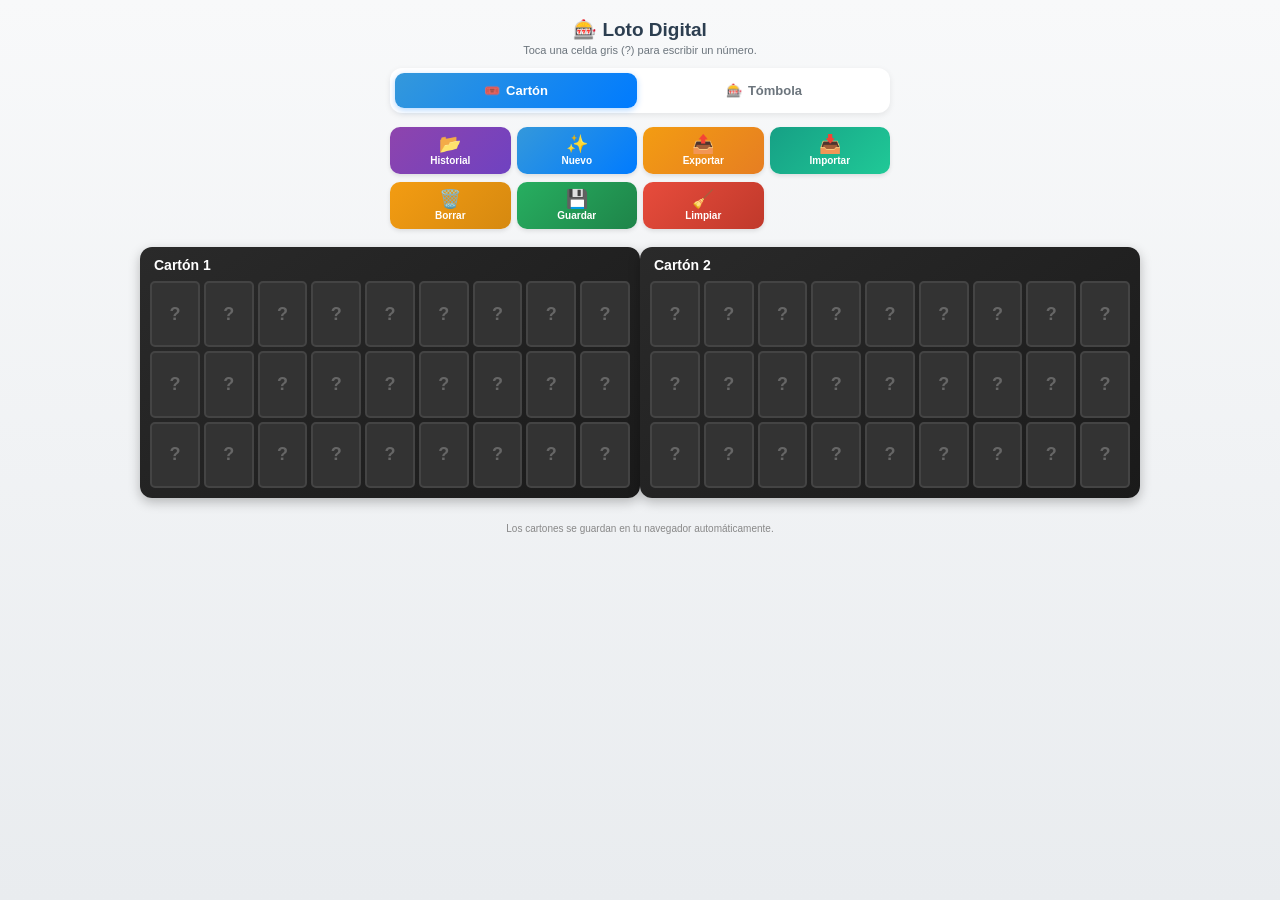
<file: carddigital .html>
<!DOCTYPE html>
<html lang="es">
<head>
    <meta charset="UTF-8">
    <meta name="viewport" content="width=device-width, initial-scale=1.0, maximum-scale=1.0, user-scalable=no">
    <title>Loto Digital - Cartón y Tómbola</title>
<style>
    * { box-sizing: border-box; -webkit-tap-highlight-color: transparent; }
    body {
        font-family: -apple-system, BlinkMacSystemFont, 'Segoe UI', Roboto, Arial, sans-serif;
        background: linear-gradient(180deg, #f8f9fa 0%, #e9ecef 100%);
        text-align: center;
        padding: 10px;
        margin: 0;
        min-height: 100vh;
    }
    h1 { color: #2c3e50; font-size: 19px; margin: 8px 0 3px 0; font-weight: 700; }
    .subtitle { color: #6c757d; font-size: 11px; margin-bottom: 12px; }

    /* ========== PESTAÑAS ========== */
    .tabs-nav {
        display: flex;
        gap: 6px;
        max-width: 500px;
        margin: 0 auto 14px auto;
        background: white;
        padding: 5px;
        border-radius: 12px;
        box-shadow: 0 2px 6px rgba(0,0,0,0.08);
    }
    .tab-btn {
        flex: 1;
        border: none;
        background: transparent;
        padding: 10px 6px;
        border-radius: 9px;
        font-weight: 700;
        font-size: 13px;
        color: #6c757d;
        cursor: pointer;
        transition: all 0.15s;
        display: flex;
        align-items: center;
        justify-content: center;
        gap: 6px;
    }
    .tab-btn.activo {
        background: linear-gradient(135deg, #3498db, #007bff);
        color: white;
        box-shadow: 0 2px 6px rgba(0,123,255,0.3);
    }
    .vista.oculto { display: none; }
    .seccion-titulo {
        font-size: 12px;
        color: #495057;
        font-weight: 700;
        text-align: left;
        max-width: 500px;
        margin: 4px auto 6px auto;
        padding-left: 2px;
    }

    /* ========== BARRA DE ACCIONES PRINCIPAL ========== */
    .barra-acciones {
        display: grid;
        grid-template-columns: repeat(4, 1fr);
        gap: 6px;
        max-width: 500px;
        margin: 0 auto 8px auto;
    }

    .btn-accion {
        display: flex;
        flex-direction: column;
        align-items: center;
        justify-content: center;
        gap: 2px;
        padding: 8px 4px;
        border: none;
        border-radius: 10px;
        font-size: 10px;
        font-weight: 600;
        cursor: pointer;
        transition: all 0.15s;
        color: white;
        box-shadow: 0 2px 4px rgba(0,0,0,0.1);
        line-height: 1.1;
    }
    .btn-accion .icono { font-size: 18px; line-height: 1; }
    .btn-accion:active { transform: scale(0.94); box-shadow: 0 1px 2px rgba(0,0,0,0.1); }

    .btn-historial { background: linear-gradient(135deg, #8e44ad, #6f42c1); }
    .btn-nuevo { background: linear-gradient(135deg, #3498db, #007bff); }
    .btn-exportar { background: linear-gradient(135deg, #f39c12, #e67e22); }
    .btn-importar { background: linear-gradient(135deg, #16a085, #20c997); }

    /* ========== BARRA DE EDICIÓN ========== */
    .barra-edicion {
        display: grid;
        grid-template-columns: repeat(4, 1fr);
        gap: 6px;
        max-width: 500px;
        margin: 0 auto 10px auto;
    }

    .btn-edicion {
        display: flex;
        flex-direction: column;
        align-items: center;
        justify-content: center;
        gap: 2px;
        padding: 8px 4px;
        border: none;
        border-radius: 10px;
        font-size: 10px;
        font-weight: 600;
        cursor: pointer;
        transition: all 0.15s;
        color: white;
        box-shadow: 0 2px 4px rgba(0,0,0,0.1);
        line-height: 1.1;
    }
    .btn-edicion .icono { font-size: 18px; line-height: 1; }
    .btn-edicion:active { transform: scale(0.94); }
    .btn-edicion:disabled { opacity: 0.4; cursor: not-allowed; }

    .btn-borrar { background: linear-gradient(135deg, #f39c12, #d68910); }
    .btn-borrar.activo { background: linear-gradient(135deg, #e74c3c, #c0392b); animation: pulso 1s infinite; }
    .btn-guardar { background: linear-gradient(135deg, #27ae60, #1e8449); }
    .btn-editar { background: linear-gradient(135deg, #17a2b8, #138496); }
    .btn-limpiar { background: linear-gradient(135deg, #e74c3c, #c0392b); }

    @keyframes pulso {
        0%, 100% { box-shadow: 0 2px 4px rgba(0,0,0,0.1); }
        50% { box-shadow: 0 0 0 6px rgba(231, 76, 60, 0.3); }
    }

    /* Info guardado */
    .info-guardado {
        background-color: #d4edda;
        color: #155724;
        padding: 8px 12px;
        border-radius: 8px;
        margin: 10px auto;
        max-width: 500px;
        font-size: 12px;
        font-weight: 600;
        display: none;
        border-left: 4px solid #28a745;
        text-align: left;
    }

    /* ========== CARTONES ========== */
    .carton {
        background: linear-gradient(145deg, #2a2a2a, #1a1a1a);
        padding: 10px;
        border-radius: 12px;
        display: inline-block;
        margin: 8px auto;
        box-shadow: 0 4px 12px rgba(0,0,0,0.25);
        width: 100%;
        max-width: 500px;
        position: relative;
    }
    .carton.bloqueado { border: 2px solid #28a745; }
    .carton-title {
        color: white;
        margin-bottom: 8px;
        font-weight: 700;
        font-size: 14px;
        display: flex;
        justify-content: space-between;
        align-items: center;
        padding: 0 4px;
    }
    .badge-bloqueado {
        background: linear-gradient(135deg, #27ae60, #1e8449);
        color: white;
        padding: 3px 8px;
        border-radius: 10px;
        font-size: 9px;
        font-weight: 700;
        letter-spacing: 0.5px;
    }

    .grid { display: grid; grid-template-columns: repeat(9, 1fr); gap: 4px; justify-content: center; }
    .celda {
        aspect-ratio: 3 / 4;
        background-color: #fcfcfc;
        border-radius: 5px;
        display: flex;
        align-items: center;
        justify-content: center;
        font-weight: 700;
        font-size: 15px;
        cursor: pointer;
        user-select: none;
        border: 2px solid #ccc;
        transition: all 0.15s;
        padding: 0;
        min-width: 0;
    }
    .celda.vacia { background-color: #333; border: 2px solid #444; color: #666; font-size: 18px; }
    .celda.vacia.bloqueada { cursor: not-allowed; opacity: 0.6; }
    .celda.marcada { background: linear-gradient(135deg, #27ae60, #1e8449); color: white; border-color: #145a32; }
    .celda.editando { background-color: #ffc107; border-color: #ff9800; }
    .celda.eliminando { background-color: #dc3545; color: white; border-color: #a71d2a; }
    .celda.con-numero.bloqueada { cursor: pointer; }

    .info { font-size: 10px; color: #888; margin-top: 12px; padding: 5px; }

    /* ========== TECLADO ========== */
    .overlay { display: none; position: fixed; top: 0; left: 0; width: 100%; height: 100%; background-color: rgba(0,0,0,0.75); z-index: 1000; justify-content: center; align-items: center; }
    .overlay.activo { display: flex; }
    .teclado { background-color: white; border-radius: 15px; padding: 15px; width: 90%; max-width: 320px; box-shadow: 0 10px 30px rgba(0,0,0,0.5); }
    .teclado h3 { margin: 0 0 10px 0; color: #333; font-size: 16px; }
    .teclado .display { background-color: #f0f0f0; border-radius: 8px; padding: 15px; font-size: 32px; font-weight: bold; color: #333; margin-bottom: 10px; min-height: 60px; display: flex; align-items: center; justify-content: center; border: 2px solid #ddd; }
    .teclado .botones-num { display: grid; grid-template-columns: repeat(3, 1fr); gap: 6px; }
    .teclado button { padding: 15px; font-size: 20px; font-weight: bold; border: none; border-radius: 8px; background-color: #e9ecef; cursor: pointer; }
    .teclado button:active { background-color: #ced4da; }
    .teclado .acciones { display: grid; grid-template-columns: 1fr 1fr; gap: 6px; margin-top: 8px; }
    .teclado .btn-cancelar { background-color: #dc3545; color: white; }
    .teclado .btn-aceptar { background-color: #28a745; color: white; }

    /* ========== HISTORIAL ========== */
    .modal-historial { display: none; position: fixed; top: 0; left: 0; width: 100%; height: 100%; background-color: rgba(0,0,0,0.8); z-index: 1000; justify-content: center; align-items: center; }
    .modal-historial.activo { display: flex; }
    .historial-contenido { background-color: white; border-radius: 15px; padding: 18px; width: 95%; max-width: 420px; max-height: 85vh; overflow-y: auto; }
    .historial-contenido h3 { margin-top: 0; color: #333; font-size: 17px; }
    .item-historial { background-color: #f8f9fa; border: 1px solid #dee2e6; border-radius: 10px; padding: 10px; margin-bottom: 10px; display: flex; flex-direction: column; gap: 8px; }
    .item-historial-header { display: flex; justify-content: space-between; align-items: flex-start; gap: 8px; }
    .item-historial-info { text-align: left; flex: 1; }
    .item-historial-nombre { font-weight: 700; color: #333; font-size: 13px; }
    .item-historial-fecha { font-size: 10px; color: #888; }

    .miniatura { display: flex; flex-direction: column; gap: 4px; }
    .mini-carton { display: grid; grid-template-columns: repeat(9, 1fr); gap: 2px; background-color: #222; padding: 4px; border-radius: 5px; }
    .mini-celda { aspect-ratio: 1 / 1; background-color: #fcfcfc; border-radius: 2px; display: flex; align-items: center; justify-content: center; font-size: 7px; font-weight: 700; color: #333; }
    .mini-celda.vacia { background-color: #444; }

    .item-historial-acciones { display: flex; gap: 5px; }
    .btn-mini { padding: 8px 12px; border: none; border-radius: 6px; font-size: 11px; cursor: pointer; font-weight: 700; flex: 1; }
    .btn-mini-cargar { background-color: #17a2b8; color: white; }
    .btn-mini-jugar { background-color: #28a745; color: white; }
    .btn-mini-eliminar { background-color: #dc3545; color: white; flex: 0; padding: 8px 12px; }
    .vacio { color: #888; font-size: 14px; padding: 20px; }

/* ========== TOAST ========== */
.toast-container {
    position: fixed;
    top: 20px;
    left: 50%;
    transform: translateX(-50%);
    z-index: 2000;
    display: flex;
    flex-direction: column;
    gap: 8px;
    pointer-events: none;
    width: 90%;
    max-width: 400px;
}

.toast {
    background: linear-gradient(135deg, #27ae60, #1e8449);
    color: white;
    padding: 14px 18px;
    border-radius: 12px;
    font-weight: 700;
    font-size: 14px;
    box-shadow: 0 6px 20px rgba(0,0,0,0.3);
    animation: toastEntrar 0.4s ease-out, toastSalir 0.4s ease-in 2.6s forwards;
    display: flex;
    align-items: center;
    gap: 10px;
    text-align: left;
}

.toast.loto {
    background: linear-gradient(135deg, #f39c12, #d68910);
    font-size: 16px;
    padding: 16px 20px;
    box-shadow: 0 6px 25px rgba(243, 156, 18, 0.5);
}

.toast .toast-icono {
    font-size: 24px;
    line-height: 1;
}

.toast .toast-texto {
    flex: 1;
    line-height: 1.3;
}

@keyframes toastEntrar {
    from { opacity: 0; transform: translateY(-30px) scale(0.9); }
    to { opacity: 1; transform: translateY(0) scale(1); }
}

@keyframes toastSalir {
    from { opacity: 1; transform: translateY(0); }
    to { opacity: 0; transform: translateY(-30px); }
}

    /* ========== TÓMBOLA ========== */
    .tombola-panel { max-width: 500px; margin: 0 auto; }

    .bola-zona {
        display: flex;
        flex-direction: column;
        align-items: center;
        gap: 8px;
        margin: 4px auto 16px auto;
    }
    .fila-voz { width: 100%; max-width: 500px; display: flex; justify-content: flex-end; }
    .btn-voz {
        border: none;
        background: white;
        border-radius: 50%;
        width: 34px;
        height: 34px;
        font-size: 16px;
        cursor: pointer;
        box-shadow: 0 2px 5px rgba(0,0,0,0.15);
    }
    .btn-voz:active { transform: scale(0.92); }

    .bola {
        width: 112px;
        height: 112px;
        border-radius: 50%;
        background: radial-gradient(circle at 35% 30%, #ffe082, #f39c12 60%, #d68910);
        display: flex;
        align-items: center;
        justify-content: center;
        font-size: 42px;
        font-weight: 800;
        color: #7a3e00;
        box-shadow: 0 8px 20px rgba(243,156,18,0.45), inset 0 -6px 10px rgba(0,0,0,0.15);
        border: 4px solid #fff;
    }
    .bola.bola-vacia {
        background: radial-gradient(circle at 35% 30%, #f1f1f1, #ccc 60%, #999);
        color: #777;
        font-size: 20px;
        box-shadow: 0 8px 20px rgba(0,0,0,0.15), inset 0 -6px 10px rgba(0,0,0,0.1);
    }
    .bola.girando { animation: girarBola 0.12s linear infinite; }
    @keyframes girarBola {
        0% { transform: rotate(0deg) scale(1); }
        50% { transform: rotate(7deg) scale(1.03); }
        100% { transform: rotate(0deg) scale(1); }
    }
    .bola.pop { animation: popBola 0.4s ease-out; }
    @keyframes popBola {
        0% { transform: scale(0.6); }
        60% { transform: scale(1.15); }
        100% { transform: scale(1); }
    }

    .stats-tombola { display: flex; justify-content: center; gap: 18px; font-size: 12px; color: #495057; font-weight: 600; }

    .btns-tombola {
        display: grid;
        grid-template-columns: 2fr 1fr 1fr;
        gap: 6px;
        max-width: 500px;
        margin: 0 auto 16px auto;
    }
    .btn-sacar, .btn-deshacer, .btn-reiniciar {
        border: none;
        border-radius: 12px;
        font-weight: 800;
        cursor: pointer;
        color: white;
        box-shadow: 0 3px 8px rgba(0,0,0,0.15);
        transition: all 0.15s;
    }
    .btn-sacar { background: linear-gradient(135deg, #27ae60, #1e8449); padding: 14px 6px; font-size: 14px; }
    .btn-deshacer { background: linear-gradient(135deg, #95a5a6, #7f8c8d); font-size: 11px; padding: 8px 4px; }
    .btn-reiniciar { background: linear-gradient(135deg, #e74c3c, #c0392b); font-size: 11px; padding: 8px 4px; }
    .btn-sacar:active, .btn-deshacer:active, .btn-reiniciar:active { transform: scale(0.95); }
    .btn-sacar:disabled, .btn-deshacer:disabled, .btn-reiniciar:disabled { opacity: 0.4; cursor: not-allowed; }

    .tablero-tombola {
        display: grid;
        grid-template-columns: repeat(10, 1fr);
        gap: 4px;
        max-width: 500px;
        margin: 0 auto 18px auto;
        background: #1a1a1a;
        padding: 8px;
        border-radius: 12px;
    }
    .num-tombola {
        aspect-ratio: 1 / 1;
        background-color: #fcfcfc;
        border-radius: 5px;
        display: flex;
        align-items: center;
        justify-content: center;
        font-size: 12px;
        font-weight: 700;
        color: #555;
        border: 2px solid #ddd;
        transition: all 0.15s;
    }
    .num-tombola.pintado { background: linear-gradient(135deg, #27ae60, #1e8449); color: white; border-color: #145a32; }
    .num-tombola.ultimo { outline: 3px solid #f39c12; box-shadow: 0 0 0 2px #fff inset; }

    .lista-salidos {
        display: flex;
        flex-wrap: wrap;
        gap: 6px;
        max-width: 500px;
        margin: 0 auto 24px auto;
        justify-content: center;
    }
    .chip-salido {
        background: white;
        border: 2px solid #27ae60;
        color: #1e8449;
        font-weight: 800;
        font-size: 12px;
        padding: 6px 4px;
        border-radius: 8px;
        min-width: 30px;
        text-align: center;
        box-shadow: 0 1px 3px rgba(0,0,0,0.08);
    }
    .chip-salido.reciente {
        background: linear-gradient(135deg, #f39c12, #d68910);
        border-color: #d68910;
        color: white;
    }

</style>
</head>
<body>
<!-- Contenedor de notificaciones Toast -->
<div class="toast-container" id="toastContainer"></div>
    <h1 id="tituloApp">🎰 Loto Digital</h1>
    <div class="subtitle" id="subtituloApp">Toca una celda gris (?) para escribir un número.</div>

<!-- Pestañas -->
<div class="tabs-nav">
    <button class="tab-btn activo" id="tabCarton" onclick="cambiarVista('carton')">
        <span>🎟️</span><span>Cartón</span>
    </button>
    <button class="tab-btn" id="tabTombola" onclick="cambiarVista('tombola')">
        <span>🎰</span><span>Tómbola</span>
    </button>
</div>

<!-- ========== VISTA: CARTÓN ========== -->
<div id="vista-carton" class="vista">

<!-- Barra de acciones principal -->
<div class="barra-acciones">
    <button class="btn-accion btn-historial" onclick="abrirHistorial()">
        <span class="icono">📂</span>
        <span>Historial</span>
    </button>
    <button class="btn-accion btn-nuevo" onclick="nuevoCarton()">
        <span class="icono">✨</span>
        <span>Nuevo</span>
    </button>
    <button class="btn-accion btn-exportar" onclick="exportarJSON()">
        <span class="icono">📤</span>
        <span>Exportar</span>
    </button>
    <button class="btn-accion btn-importar" onclick="document.getElementById('inputImportar').click()">
        <span class="icono">📥</span>
        <span>Importar</span>
    </button>
    <input type="file" id="inputImportar" accept=".json" style="display:none;" onchange="importarJSON(event)">
</div>

<!-- Barra de edición -->
<div class="barra-edicion" id="controles-edicion">
    <button class="btn-edicion btn-borrar" id="btnBorrar" onclick="toggleModoBorrar()">
        <span class="icono">🗑️</span>
        <span>Borrar</span>
    </button>
    <button class="btn-edicion btn-guardar" id="btnGuardar" onclick="guardarEnHistorial()">
        <span class="icono">💾</span>
        <span>Guardar</span>
    </button>
    <button class="btn-edicion btn-editar" id="btnEditar" onclick="desbloquearCartones()" style="display:none;">
        <span class="icono">🔓</span>
        <span>Editar</span>
    </button>
    <button class="btn-edicion btn-limpiar" onclick="limpiarTodo()">
        <span class="icono">🧹</span>
        <span>Limpiar</span>
    </button>
</div>

    <div class="info-guardado" id="infoGuardado"></div>

    <div id="contenedor-cartones"></div>

    <div class="info" id="infoTexto">Los cartones se guardan en tu navegador automáticamente.</div>

    <!-- Overlay Teclado -->
    <div class="overlay" id="overlay">
        <div class="teclado">
            <h3 id="teclado-titulo">Ingresa el número</h3>
            <div class="display" id="teclado-display">--</div>
            <div class="botones-num" id="teclado-botones"></div>
            <div class="acciones">
                <button class="btn-cancelar" onclick="cancelarEdicion()">Cancelar</button>
                <button class="btn-aceptar" onclick="confirmarEdicion()">Aceptar</button>
            </div>
        </div>
    </div>

    <!-- Modal Historial -->
    <div class="modal-historial" id="modalHistorial">
        <div class="historial-contenido">
            <h3>📂 Cartones Guardados</h3>
            <div id="listaHistorial"></div>
            <button class="btn btn-limpiar" style="width:100%; margin-top:15px;" onclick="cerrarHistorial()">Cerrar</button>
        </div>
    </div>

</div>
<!-- ========== FIN VISTA CARTÓN ========== -->

<!-- ========== VISTA: TÓMBOLA ========== -->
<div id="vista-tombola" class="vista oculto">
    <div class="tombola-panel">
        <div class="bola-zona">
            <div class="fila-voz">
                <button class="btn-voz" id="btnVoz" onclick="toggleVoz()" title="Activar/desactivar voz">🔊</button>
            </div>
            <div class="bola bola-vacia" id="bola">?</div>
            <div class="stats-tombola">
                <span>Salidos: <strong id="statSalidos">0</strong></span>
                <span>Quedan: <strong id="statRestantes">90</strong></span>
            </div>
        </div>

        <div class="btns-tombola">
            <button class="btn-sacar" id="btnSacar" onclick="sacarNumero()">🎲 Sacar número</button>
            <button class="btn-deshacer" id="btnDeshacer" onclick="deshacerUltimo()">↩️ Deshacer</button>
            <button class="btn-reiniciar" onclick="reiniciarTombola()">🔄 Reiniciar</button>
        </div>

        <div class="seccion-titulo">Tablero (1-90)</div>
        <div class="tablero-tombola" id="tableroTombola"></div>

        <div class="seccion-titulo">Números salidos</div>
        <div class="lista-salidos" id="listaSalidos"></div>
    </div>
</div>
<!-- ========== FIN VISTA TÓMBOLA ========== -->

    <script>
        let cartones = [new Array(27).fill(null), new Array(27).fill(null)];
        let modoBorrar = false;
        let bloqueado = false;
        let editando = { carton: null, celda: null };
        let valorActual = '';

        function cargarInicial() {
            const guardado = localStorage.getItem('lotoCartonesActual');
            if (guardado) {
                try {
                    const datos = JSON.parse(guardado);
                    cartones = datos.cartones;
                    bloqueado = datos.bloqueado || false;
                } catch(e) { console.error(e); }
            }
            renderizar();
            actualizarUI();
        }

        function actualizarUI() {
            const infoGuardado = document.getElementById('infoGuardado');
            const btnGuardar = document.getElementById('btnGuardar');
            const btnEditar = document.getElementById('btnEditar');

            if (bloqueado) {
                infoGuardado.style.display = 'block';
                infoGuardado.innerText = '🔒 Cartones guardados y bloqueados. Presiona "Editar" para modificarlos.';
                btnGuardar.style.display = 'none';
                btnEditar.style.display = 'flex';
            } else {
                infoGuardado.style.display = 'none';
                btnGuardar.style.display = 'flex';
                btnEditar.style.display = 'none';
            }
        }

        function renderizar() {
            const contenedor = document.getElementById('contenedor-cartones');
            contenedor.innerHTML = '';

            cartones.forEach((carton, indexCarton) => {
                const cartonDiv = document.createElement('div');
                cartonDiv.className = 'carton' + (bloqueado ? ' bloqueado' : '');

                const title = document.createElement('div');
                title.className = 'carton-title';
                title.innerHTML = `<span>Cartón ${indexCarton + 1}</span>`;
                if (bloqueado) {
                    title.innerHTML += `<span class="badge-bloqueado">GUARDADO</span>`;
                }
                cartonDiv.appendChild(title);

                const grid = document.createElement('div');
                grid.className = 'grid';

                carton.forEach((numero, indexCelda) => {
                    const celda = document.createElement('div');
                    celda.className = 'celda';

                    if (numero === null) {
                        celda.classList.add('vacia');
                        if (bloqueado) celda.classList.add('bloqueada');
                        celda.innerText = '?';
                        if (!bloqueado) {
                            celda.addEventListener('click', () => abrirTeclado(indexCarton, indexCelda));
                        }
                    } else {
                        celda.classList.add('con-numero');
                        if (bloqueado) celda.classList.add('bloqueada');
                        celda.innerText = numero;

                        if (modoBorrar && !bloqueado) celda.classList.add('eliminando');

                        celda.addEventListener('click', () => {
                            if (modoBorrar && !bloqueado) {
                                cartones[indexCarton][indexCelda] = null;
                                renderizar();
                                if (!cartones[indexCarton].some(n => n !== null)) {
                                    modoBorrar = false;
                                    document.getElementById('btnBorrar').classList.remove('activo');
                                }
                            } else {
                           celda.classList.toggle('marcada');
                           verificarLineasYloto(indexCarton);
                            }
                        });
                    }

                    grid.appendChild(celda);
                });

                cartonDiv.appendChild(grid);
                contenedor.appendChild(cartonDiv);
            });
        }

        function toggleModoBorrar() {
            if (bloqueado) { alert("Primero debes presionar '🔓 Editar' para modificar."); return; }
            modoBorrar = !modoBorrar;
            const btn = document.getElementById('btnBorrar');
            if (modoBorrar) {
                btn.classList.add('activo');
                btn.innerHTML = '❌ Cancelar';
            } else {
                btn.classList.remove('activo');
                btn.innerHTML = '🗑️ Borrar';
            }
            renderizar();
        }

        function abrirTeclado(indexCarton, indexCelda) {
            if (bloqueado) return;
            editando = { carton: indexCarton, celda: indexCelda };
            valorActual = '';
            document.getElementById('teclado-display').innerText = '--';
            document.getElementById('teclado-titulo').innerText = `Cartón ${indexCarton + 1}`;

            const contenedorBotones = document.getElementById('teclado-botones');
            contenedorBotones.innerHTML = '';
            const numeros = [1,2,3,4,5,6,7,8,9,'',0,'⌫'];

            numeros.forEach(n => {
                const btn = document.createElement('button');
                if (n === '') { btn.style.visibility = 'hidden'; }
                else if (n === '⌫') {
                    btn.innerText = '⌫';
                    btn.style.backgroundColor = '#ffc107';
                    btn.addEventListener('click', () => { valorActual = valorActual.slice(0, -1); document.getElementById('teclado-display').innerText = valorActual || '--'; });
                } else {
                    btn.innerText = n;
                    btn.addEventListener('click', () => { if (valorActual.length < 2) { valorActual += n; document.getElementById('teclado-display').innerText = valorActual; } });
                }
                contenedorBotones.appendChild(btn);
            });
            document.getElementById('overlay').classList.add('activo');
        }

        function cancelarEdicion() {
            document.getElementById('overlay').classList.remove('activo');
            editando = { carton: null, celda: null };
            valorActual = '';
        }

        function confirmarEdicion() {
            if (!valorActual) { alert("Ingresa un número."); return; }
            const num = parseInt(valorActual);
            if (isNaN(num) || num < 1 || num > 90) { alert("Número inválido. Debe ser entre 1 y 90."); return; }
            if (cartones[editando.carton].includes(num)) { alert("Ese número ya está en este cartón."); return; }
            cartones[editando.carton][editando.celda] = num;
            cancelarEdicion();
            renderizar();
        }

        function guardarEnHistorial() {
            const vacios1 = cartones[0].filter(n => n === null).length;
            const vacios2 = cartones[1].filter(n => n === null).length;

            if (vacios1 === 27 && vacios2 === 27) {
                alert("Los cartones están vacíos. Agrega números antes de guardar.");
                return;
            }

            const nombre = prompt("Ponle un nombre a este cartón (ej: 'Loto 15/03', 'Cartón de la suerte'):");
            if (!nombre) return;

            const historial = JSON.parse(localStorage.getItem('lotoHistorial') || '[]');
            const nuevoItem = {
                id: Date.now(),
                nombre: nombre,
                fecha: new Date().toLocaleString(),
                cartones: JSON.parse(JSON.stringify(cartones))
            };
            historial.unshift(nuevoItem);
            localStorage.setItem('lotoHistorial', JSON.stringify(historial));

            localStorage.setItem('lotoCartonesActual', JSON.stringify({ cartones: cartones, bloqueado: true }));
            bloqueado = true;
            actualizarUI();
            renderizar();

            alert(`✅ Cartón "${nombre}" guardado y bloqueado.`);
        }

        function desbloquearCartones() {
            if (confirm("¿Quieres editar los cartones actuales? Se desbloquearán.")) {
                bloqueado = false;
                localStorage.setItem('lotoCartonesActual', JSON.stringify({ cartones: cartones, bloqueado: false }));
                actualizarUI();
                renderizar();
            }
        }

        // --- HISTORIAL CON MINIATURAS ---
        function abrirHistorial() {
            const modal = document.getElementById('modalHistorial');
            const lista = document.getElementById('listaHistorial');
            const historial = JSON.parse(localStorage.getItem('lotoHistorial') || '[]');

            if (historial.length === 0) {
                lista.innerHTML = '<div class="vacio">No hay cartones guardados todavía.</div>';
            } else {
                lista.innerHTML = '';
                historial.forEach(item => {
                    const div = document.createElement('div');
                    div.className = 'item-historial';

                    // Generar miniaturas de ambos cartones
                    let miniaturasHTML = '<div class="miniatura">';
                    item.cartones.forEach(carton => {
                        miniaturasHTML += '<div class="mini-carton">';
                        carton.forEach(num => {
                            if (num === null) {
                                miniaturasHTML += '<div class="mini-celda vacia"></div>';
                            } else {
                                miniaturasHTML += `<div class="mini-celda">${num}</div>`;
                            }
                        });
                        miniaturasHTML += '</div>';
                    });
                    miniaturasHTML += '</div>';

                    div.innerHTML = `
                        <div class="item-historial-header">
                            <div class="item-historial-info">
                                <div class="item-historial-nombre">${item.nombre}</div>
                                <div class="item-historial-fecha">${item.fecha}</div>
                            </div>
                            <button class="btn-mini btn-mini-eliminar" onclick="eliminarDelHistorial(${item.id})">✕</button>
                        </div>
                        ${miniaturasHTML}
                        <div class="item-historial-acciones">
                            <button class="btn-mini btn-mini-cargar" onclick="cargarDesdeHistorial(${item.id}, false)">📝 Editar</button>
                            <button class="btn-mini btn-mini-jugar" onclick="cargarDesdeHistorial(${item.id}, true)">🎮 Jugar</button>
                        </div>
                    `;
                    lista.appendChild(div);
                });
            }
            modal.classList.add('activo');
        }

        function cerrarHistorial() {
            document.getElementById('modalHistorial').classList.remove('activo');
        }

        function cargarDesdeHistorial(id, jugar) {
            const historial = JSON.parse(localStorage.getItem('lotoHistorial') || '[]');
            const item = historial.find(i => i.id === id);
            if (!item) return;

            cartones = JSON.parse(JSON.stringify(item.cartones));
            bloqueado = jugar; // Si "jugar" es true, se bloquea. Si es false, se desbloquea para editar.

            localStorage.setItem('lotoCartonesActual', JSON.stringify({ cartones: cartones, bloqueado: bloqueado }));

            cerrarHistorial();
            actualizarUI();
            renderizar();

            if (jugar) {
                alert(`🎮 Modo Juego activado: "${item.nombre}"\n\nToca los números que vayan saliendo para marcarlos en verde.`);
            } else {
                alert(`📝 Modo Edición: "${item.nombre}"\n\nPuedes modificar los números.`);
            }
        }

        function eliminarDelHistorial(id) {
            if (!confirm("¿Eliminar este cartón del historial?")) return;
            let historial = JSON.parse(localStorage.getItem('lotoHistorial') || '[]');
            historial = historial.filter(i => i.id !== id);
            localStorage.setItem('lotoHistorial', JSON.stringify(historial));
            abrirHistorial();
        }

        function nuevoCarton() {
            if (!confirm("¿Crear cartones nuevos? Se perderán los actuales si no están guardados.")) return;
            cartones = [new Array(27).fill(null), new Array(27).fill(null)];
            bloqueado = false;
            modoBorrar = false;
            document.getElementById('btnBorrar').classList.remove('activo');
            document.getElementById('btnBorrar').innerHTML = '🗑️ Borrar';
            localStorage.setItem('lotoCartonesActual', JSON.stringify({ cartones: cartones, bloqueado: false }));
            actualizarUI();
            renderizar();
        }

        function limpiarTodo() {
            if (bloqueado) { alert("Primero presiona '🔓 Editar' para limpiar."); return; }
            if (confirm("¿Borrar TODOS los números de ambos cartones?")) {
                cartones = [new Array(27).fill(null), new Array(27).fill(null)];
                modoBorrar = false;
                document.getElementById('btnBorrar').classList.remove('activo');
                document.getElementById('btnBorrar').innerHTML = '🗑️ Borrar';
                localStorage.setItem('lotoCartonesActual', JSON.stringify({ cartones: cartones, bloqueado: false }));
                renderizar();
            }
        }




// --- TOAST (Notificaciones flotantes) ---
function mostrarToast(mensaje, icono, esLoto = false) {
    const contenedor = document.getElementById('toastContainer');
    const toast = document.createElement('div');
    toast.className = 'toast' + (esLoto ? ' loto' : '');
    toast.innerHTML = `
        <span class="toast-icono">${icono}</span>
        <span class="toast-texto">${mensaje}</span>
    `;
    contenedor.appendChild(toast);

    // Eliminar el toast del DOM después de 3 segundos
    setTimeout(() => {
        if (toast.parentNode) {
            toast.parentNode.removeChild(toast);
        }
    }, 3000);
}

// --- VERIFICAR LÍNEA Y LOTO ---
function verificarLineasYloto(indexCarton) {
    const numerosCarton = cartones[indexCarton];

    // Estructura del cartón de loto: 3 filas x 9 columnas
    // Los números válidos (no nulos) están distribuidos en las filas.
    // Fila 1: celdas 0-8, Fila 2: celdas 9-17, Fila 3: celdas 18-26.

    const filas = [
        { nombre: 'Fila 1', inicio: 0, fin: 8 },
        { nombre: 'Fila 2', inicio: 9, fin: 17 },
        { nombre: 'Fila 3', inicio: 18, fin: 26 }
    ];

    // Obtener las celdas DOM de este cartón
    const cartonDOM = document.querySelectorAll('.carton')[indexCarton];
    const celdasDOM = cartonDOM.querySelectorAll('.celda');

    let lineasCompletadas = 0;
    let totalFilasConNumeros = 0;

    filas.forEach((fila, indexFila) => {
        // Contar cuántos números hay en esta fila (que no sean nulos)
        let numerosEnFila = 0;
        let marcadosEnFila = 0;

        for (let i = fila.inicio; i <= fila.fin; i++) {
            if (numerosCarton[i] !== null) {
                numerosEnFila++;
                if (celdasDOM[i] && celdasDOM[i].classList.contains('marcada')) {
                    marcadosEnFila++;
                }
            }
        }

        if (numerosEnFila > 0) {
            totalFilasConNumeros++;
        }

        // Si todos los números de esta fila están marcados, es una LÍNEA
        if (numerosEnFila > 0 && marcadosEnFila === numerosEnFila) {
            lineasCompletadas++;
        }
    });

    // Verificar si el cartón completo está marcado (LOTO)
    const totalNumeros = numerosCarton.filter(n => n !== null).length;
    const totalMarcados = cartonDOM.querySelectorAll('.celda.marcada').length;

    // Anunciar LOTO (máxima prioridad)
    if (totalNumeros > 0 && totalMarcados === totalNumeros) {
        mostrarToast(
            `¡LOTO en el Cartón ${indexCarton + 1}! 🎊`,
            '🏆',
            true
        );
        return;
    }

    // Anunciar LÍNEA
    if (lineasCompletadas > 0) {
        // Mostrar solo la línea recién completada (evitar spam si ya la mostró)
        // Usamos un set para no repetir el aviso
        if (!window.lineasYaAvisadas) window.lineasYaAvisadas = {};
        const clave = `${indexCarton}-${lineasCompletadas}`;

        if (!window.lineasYaAvisadas[clave]) {
            window.lineasYaAvisadas[clave] = true;

            let textoLinea = lineasCompletadas === 1
                ? `¡LÍNEA en el Cartón ${indexCarton + 1}!`
                : `¡${lineasCompletadas} LÍNEAS en el Cartón ${indexCarton + 1}!`;

            mostrarToast(textoLinea, '🎉', false);
        }
    } else {
        // Si se desmarca alguna línea, permitir que se vuelva a avisar
        if (window.lineasYaAvisadas) {
            Object.keys(window.lineasYaAvisadas).forEach(clave => {
                if (clave.startsWith(`${indexCarton}-`)) {
                    delete window.lineasYaAvisadas[clave];
                }
            });
        }
    }
}





        // --- EXPORTAR / IMPORTAR JSON ---
        function exportarJSON() {
            const historial = localStorage.getItem('lotoHistorial') || '[]';
            const actual = localStorage.getItem('lotoCartonesActual') || '{}';
            const tombola = localStorage.getItem('lotoTombola') || '{}';

            const datosExportar = {
                version: 2,
                fecha: new Date().toISOString(),
                historial: JSON.parse(historial),
                cartonesActuales: JSON.parse(actual),
                tombola: JSON.parse(tombola)
            };

            const blob = new Blob([JSON.stringify(datosExportar, null, 2)], { type: 'application/json' });
            const url = URL.createObjectURL(blob);
            const a = document.createElement('a');
            a.href = url;
            a.download = `loto_respaldo_${new Date().toISOString().slice(0,10)}.json`;
            document.body.appendChild(a);
            a.click();
            document.body.removeChild(a);
            URL.revokeObjectURL(url);

            alert("✅ Archivo exportado. Revisa tu carpeta de descargas.");
        }

        function importarJSON(event) {
            const file = event.target.files[0];
            if (!file) return;

            const reader = new FileReader();
            reader.onload = (e) => {
                try {
                    const datos = JSON.parse(e.target.result);

                    if (!datos.version || !datos.historial) {
                        alert("❌ El archivo no es válido o no es un respaldo de esta app.");
                        return;
                    }

                    const confirmar = confirm(`¿Importar respaldo del ${datos.fecha.slice(0,10)}?\n\nContiene ${datos.historial.length} cartón(es) guardado(s).\n\n⚠️ Se reemplazarán los datos actuales.`);
                    if (!confirmar) return;

                    localStorage.setItem('lotoHistorial', JSON.stringify(datos.historial));
                    if (datos.cartonesActuales) {
                        localStorage.setItem('lotoCartonesActual', JSON.stringify(datos.cartonesActuales));
                    }
                    if (datos.tombola) {
                        localStorage.setItem('lotoTombola', JSON.stringify(datos.tombola));
                    }

                    alert("✅ Respaldo importado correctamente. Recargando...");
                    location.reload();

                } catch(err) {
                    console.error(err);
                    alert("❌ Error al leer el archivo. Asegúrate de que sea un JSON válido.");
                }
            };
            reader.readAsText(file);
            event.target.value = ''; // Permite volver a seleccionar el mismo archivo
        }

        // ========== PESTAÑAS (Cartón / Tómbola) ==========
        function cambiarVista(vista) {
            const vistaCarton = document.getElementById('vista-carton');
            const vistaTombola = document.getElementById('vista-tombola');
            const tabCarton = document.getElementById('tabCarton');
            const tabTombola = document.getElementById('tabTombola');
            const subtitulo = document.getElementById('subtituloApp');

            if (vista === 'tombola') {
                vistaCarton.classList.add('oculto');
                vistaTombola.classList.remove('oculto');
                tabCarton.classList.remove('activo');
                tabTombola.classList.add('activo');
                subtitulo.innerText = 'Saca números y sigue el marcador. Marca tus cartones a mano en la otra pestaña.';
                renderTombola();
            } else {
                vistaTombola.classList.add('oculto');
                vistaCarton.classList.remove('oculto');
                tabTombola.classList.remove('activo');
                tabCarton.classList.add('activo');
                subtitulo.innerText = 'Toca una celda gris (?) para escribir un número.';
            }
            localStorage.setItem('lotoVistaActual', vista);
        }

        // ========== TÓMBOLA ==========
        let numerosSacados = [];
        let vozActiva = true;
        let sacando = false;

        function cargarTombola() {
            const guardado = localStorage.getItem('lotoTombola');
            if (guardado) {
                try {
                    const datos = JSON.parse(guardado);
                    numerosSacados = datos.numerosSacados || [];
                } catch(e) { console.error(e); }
            }
            const vozGuardada = localStorage.getItem('lotoVozActiva');
            if (vozGuardada !== null) vozActiva = vozGuardada === 'true';
            renderTombola();
        }

        function guardarTombola() {
            localStorage.setItem('lotoTombola', JSON.stringify({ numerosSacados: numerosSacados }));
        }

        function numerosDisponibles() {
            const disponibles = [];
            for (let n = 1; n <= 90; n++) {
                if (!numerosSacados.includes(n)) disponibles.push(n);
            }
            return disponibles;
        }

        function renderTombola() {
            const bola = document.getElementById('bola');
            const ultimo = numerosSacados[numerosSacados.length - 1];

            if (!sacando) {
                if (ultimo !== undefined) {
                    bola.classList.remove('bola-vacia');
                    bola.innerText = ultimo;
                } else {
                    bola.classList.add('bola-vacia');
                    bola.innerText = '?';
                }
            }

            document.getElementById('statSalidos').innerText = numerosSacados.length;
            document.getElementById('statRestantes').innerText = 90 - numerosSacados.length;

            // Tablero 1-90
            const tablero = document.getElementById('tableroTombola');
            tablero.innerHTML = '';
            for (let n = 1; n <= 90; n++) {
                const celda = document.createElement('div');
                celda.className = 'num-tombola';
                celda.innerText = n;
                if (numerosSacados.includes(n)) celda.classList.add('pintado');
                if (n === ultimo) celda.classList.add('ultimo');
                tablero.appendChild(celda);
            }

            // Lista de salidos (más reciente primero)
            const lista = document.getElementById('listaSalidos');
            if (numerosSacados.length === 0) {
                lista.innerHTML = '<div class="vacio">Todavía no se ha sacado ningún número.</div>';
            } else {
                lista.innerHTML = '';
                [...numerosSacados].reverse().forEach((n, i) => {
                    const chip = document.createElement('div');
                    chip.className = 'chip-salido' + (i === 0 ? ' reciente' : '');
                    chip.innerText = n;
                    lista.appendChild(chip);
                });
            }

            // Botones
            const btnSacar = document.getElementById('btnSacar');
            const btnDeshacer = document.getElementById('btnDeshacer');
            if (!sacando) {
                if (numerosSacados.length >= 90) {
                    btnSacar.disabled = true;
                    btnSacar.innerHTML = '🎉 ¡Se acabaron los números!';
                } else {
                    btnSacar.disabled = false;
                    btnSacar.innerHTML = '🎲 Sacar número';
                }
            }
            btnDeshacer.disabled = numerosSacados.length === 0 || sacando;

            const btnVoz = document.getElementById('btnVoz');
            if (btnVoz) btnVoz.innerText = vozActiva ? '🔊' : '🔇';
        }

        function sacarNumero() {
            if (sacando) return;
            const disponibles = numerosDisponibles();
            if (disponibles.length === 0) return;

            sacando = true;
            const btnSacar = document.getElementById('btnSacar');
            const btnDeshacer = document.getElementById('btnDeshacer');
            btnSacar.disabled = true;
            btnDeshacer.disabled = true;

            const bola = document.getElementById('bola');
            bola.classList.remove('bola-vacia', 'pop');
            bola.classList.add('girando');

            let vueltas = 0;
            const totalVueltas = 14;
            const intervalo = setInterval(() => {
                const aleatorioVisual = disponibles[Math.floor(Math.random() * disponibles.length)];
                bola.innerText = aleatorioVisual;
                vueltas++;
                if (vueltas >= totalVueltas) {
                    clearInterval(intervalo);

                    const numeroFinal = disponibles[Math.floor(Math.random() * disponibles.length)];
                    numerosSacados.push(numeroFinal);
                    guardarTombola();

                    bola.classList.remove('girando');
                    bola.innerText = numeroFinal;
                    bola.classList.add('pop');
                    setTimeout(() => bola.classList.remove('pop'), 400);

                    sacando = false;
                    renderTombola();
                    hablarNumero(numeroFinal);
                }
            }, 55);
        }

        function deshacerUltimo() {
            if (sacando || numerosSacados.length === 0) return;
            const ultimo = numerosSacados[numerosSacados.length - 1];
            if (!confirm(`¿Deshacer el último número sacado (${ultimo})?`)) return;
            numerosSacados.pop();
            guardarTombola();
            renderTombola();
        }

        function reiniciarTombola() {
            if (sacando || numerosSacados.length === 0) return;
            if (!confirm('¿Reiniciar la tómbola? Se borrará el historial de números sacados.')) return;
            numerosSacados = [];
            guardarTombola();
            renderTombola();
        }

        function toggleVoz() {
            vozActiva = !vozActiva;
            localStorage.setItem('lotoVozActiva', vozActiva);
            renderTombola();
            if (vozActiva) hablarTexto('Voz activada');
        }

        function hablarTexto(texto) {
            if (!('speechSynthesis' in window)) return;
            try {
                const utter = new SpeechSynthesisUtterance(texto);
                utter.lang = 'es-CL';
                utter.rate = 1;
                speechSynthesis.cancel();
                speechSynthesis.speak(utter);
            } catch(e) { console.error(e); }
        }

        function hablarNumero(n) {
            if (!vozActiva) return;
            hablarTexto('Número ' + n);
        }

        cargarInicial();
        cargarTombola();
        cambiarVista(localStorage.getItem('lotoVistaActual') || 'carton');
    </script>
</body>
</html>
</file>
